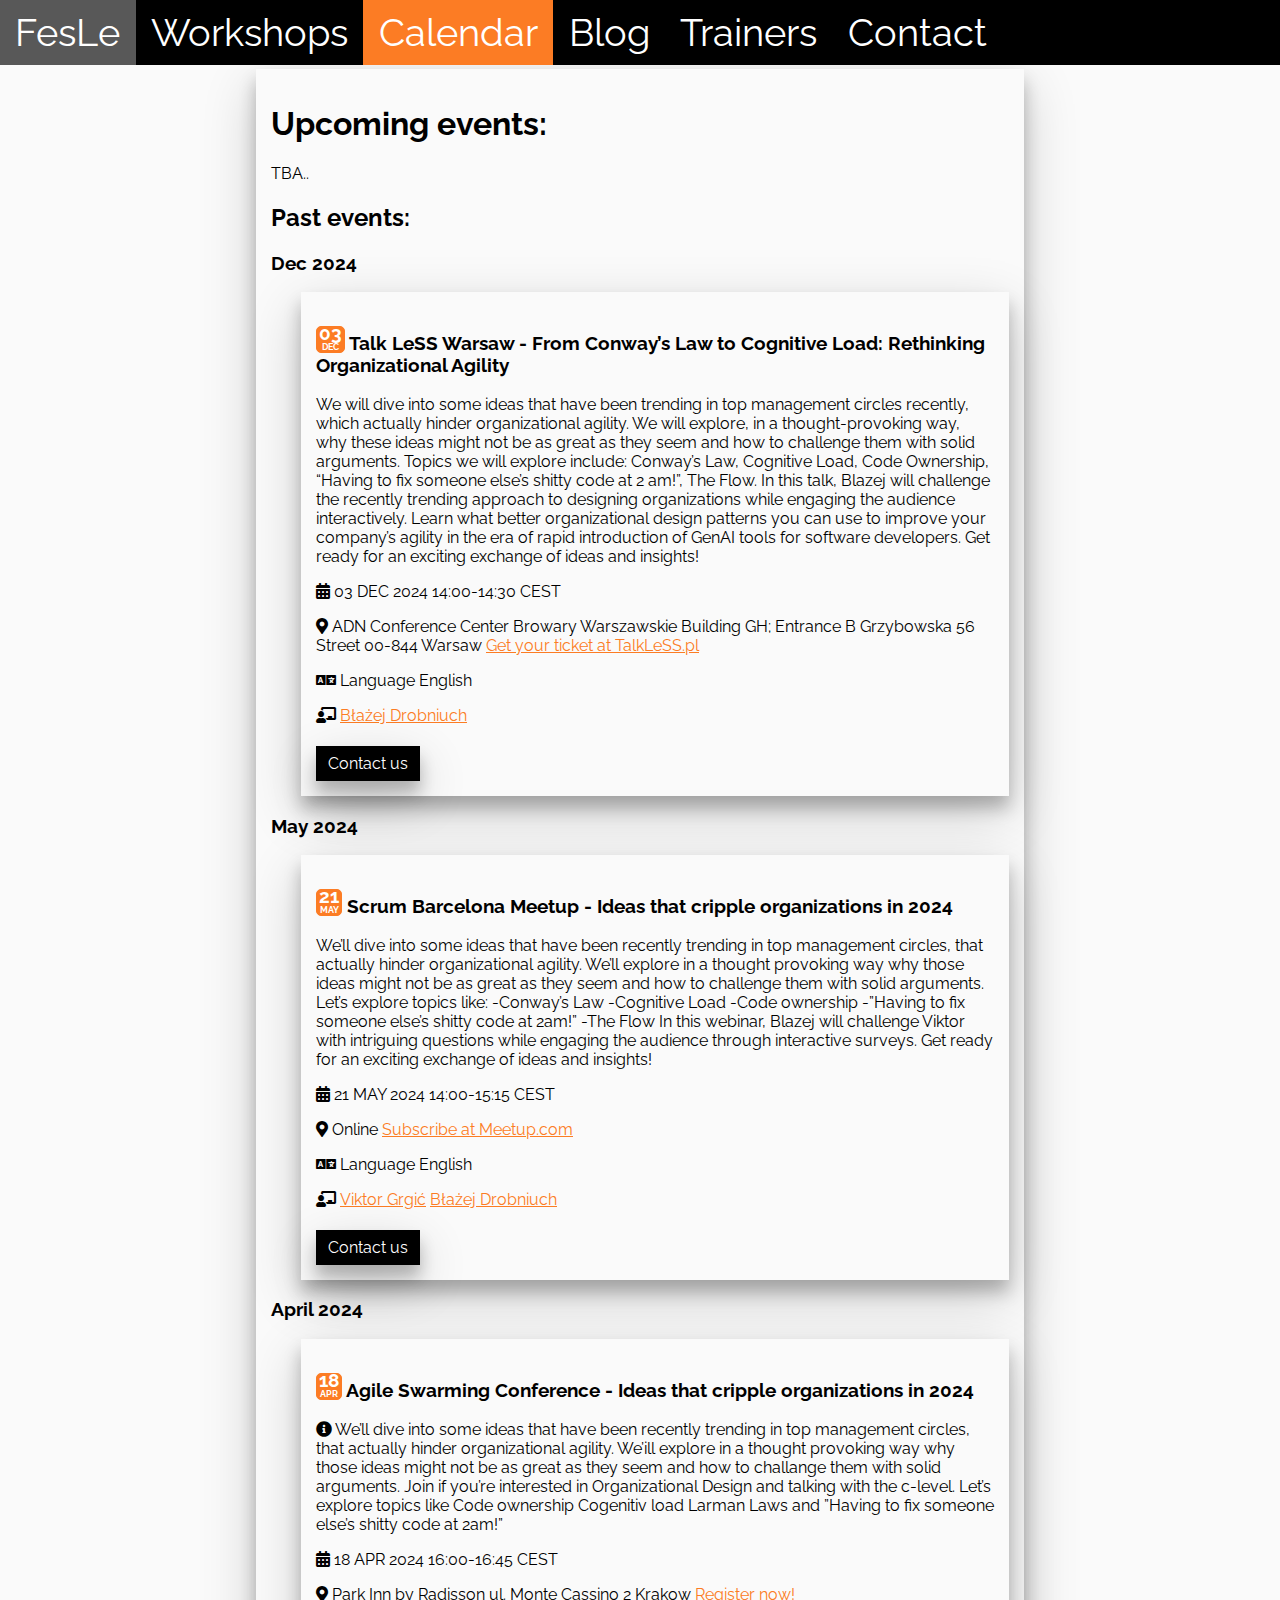
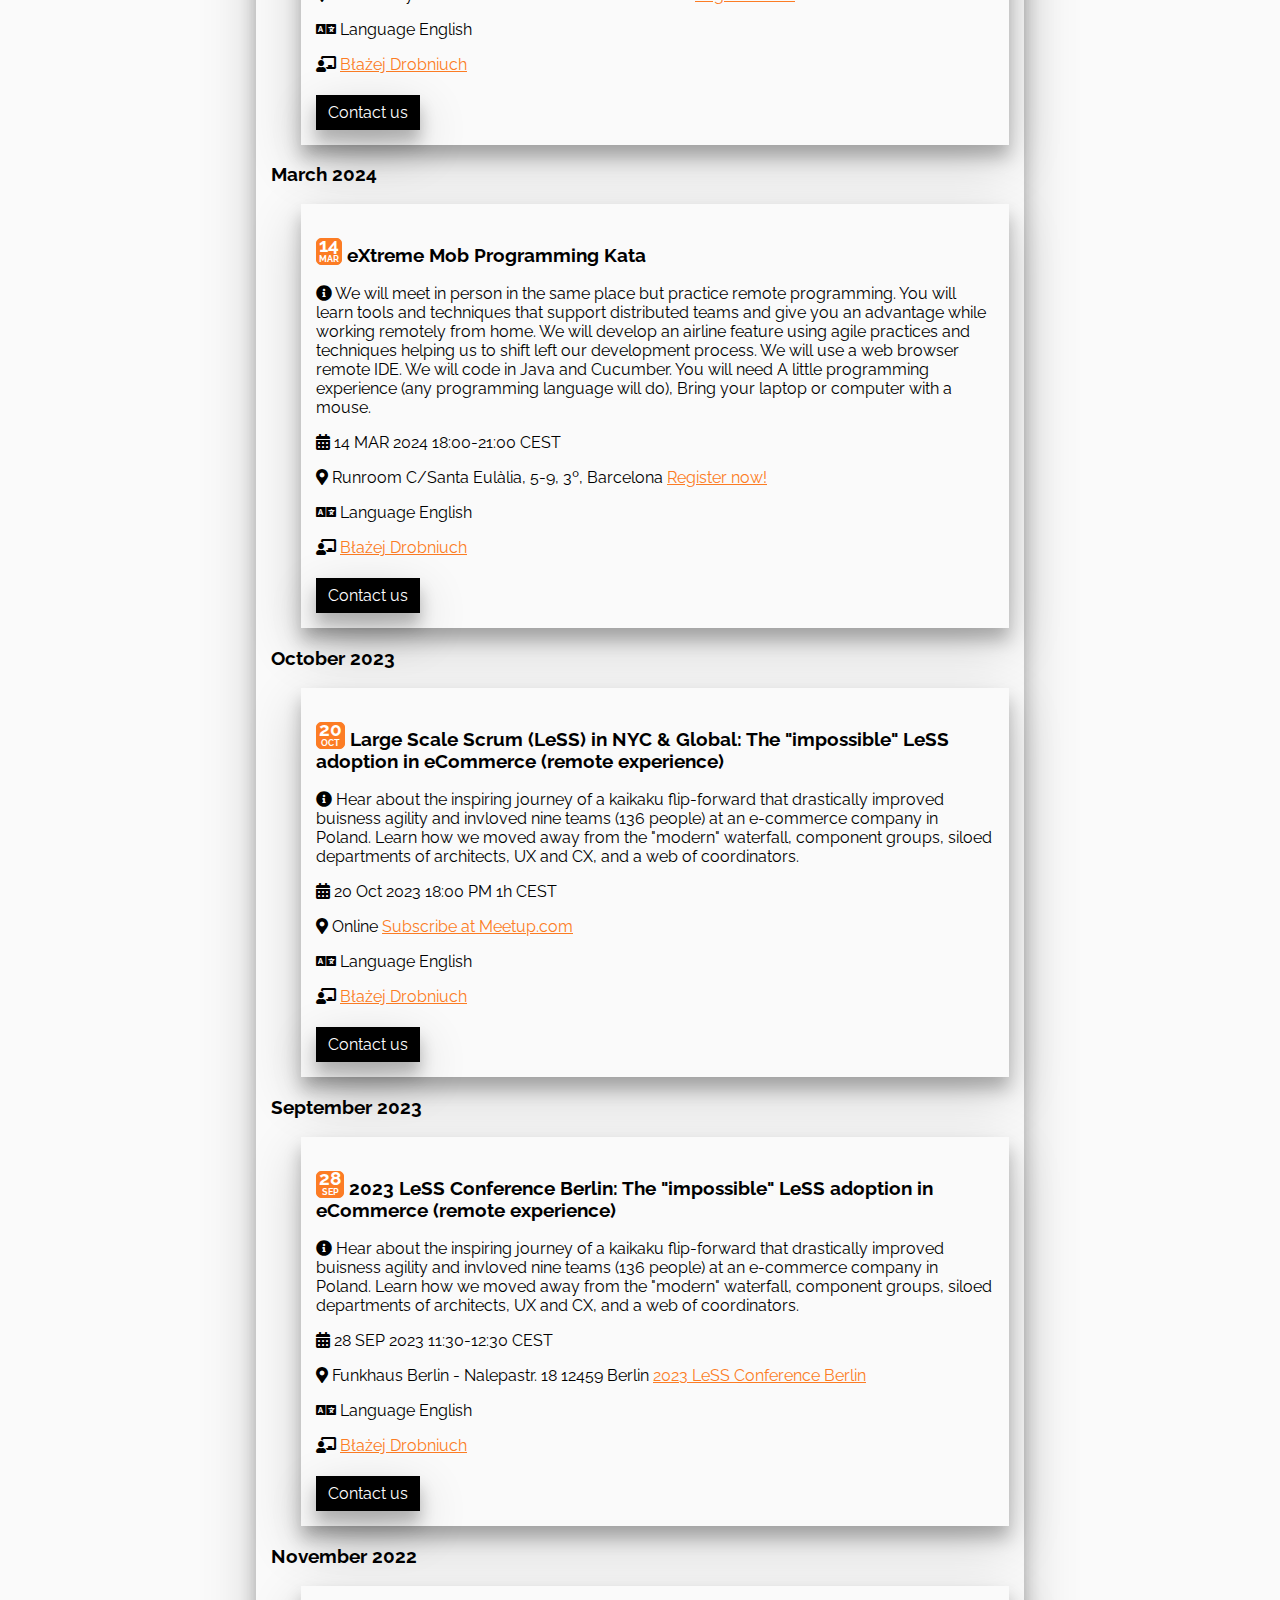
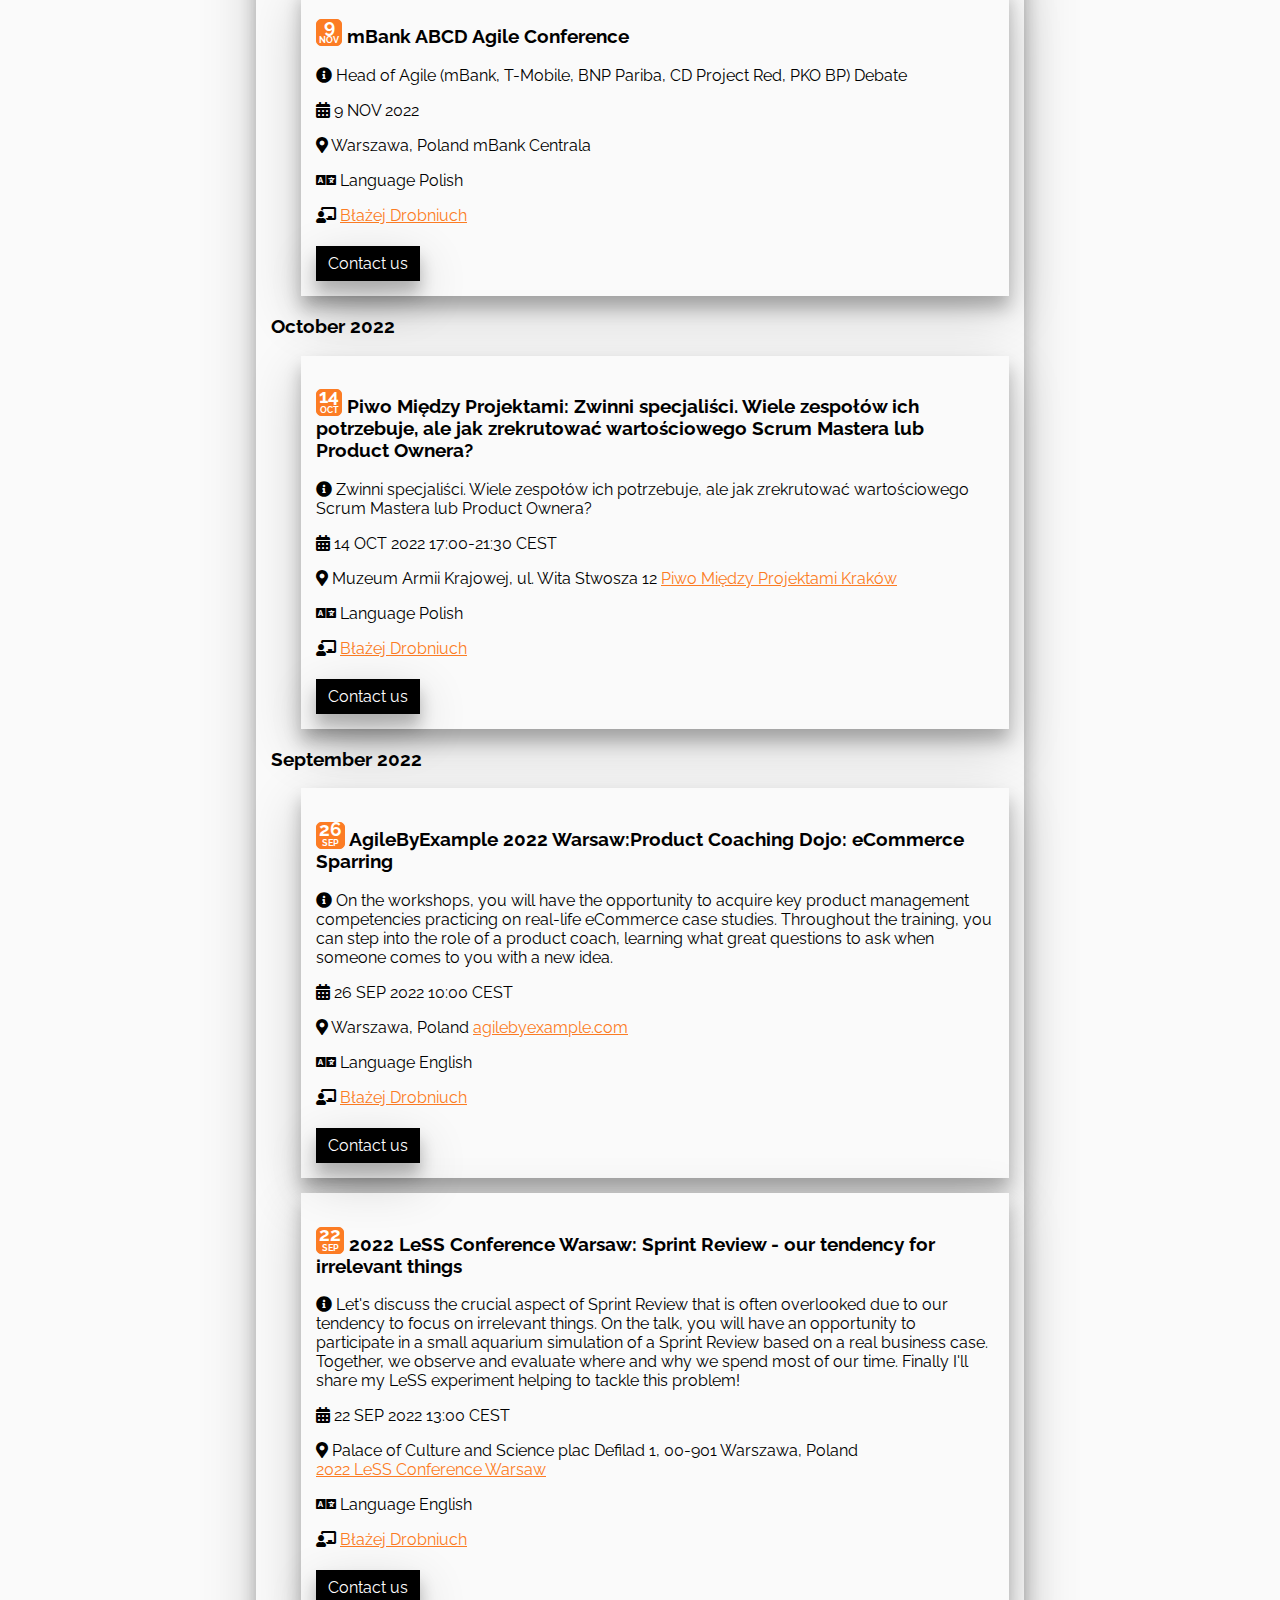
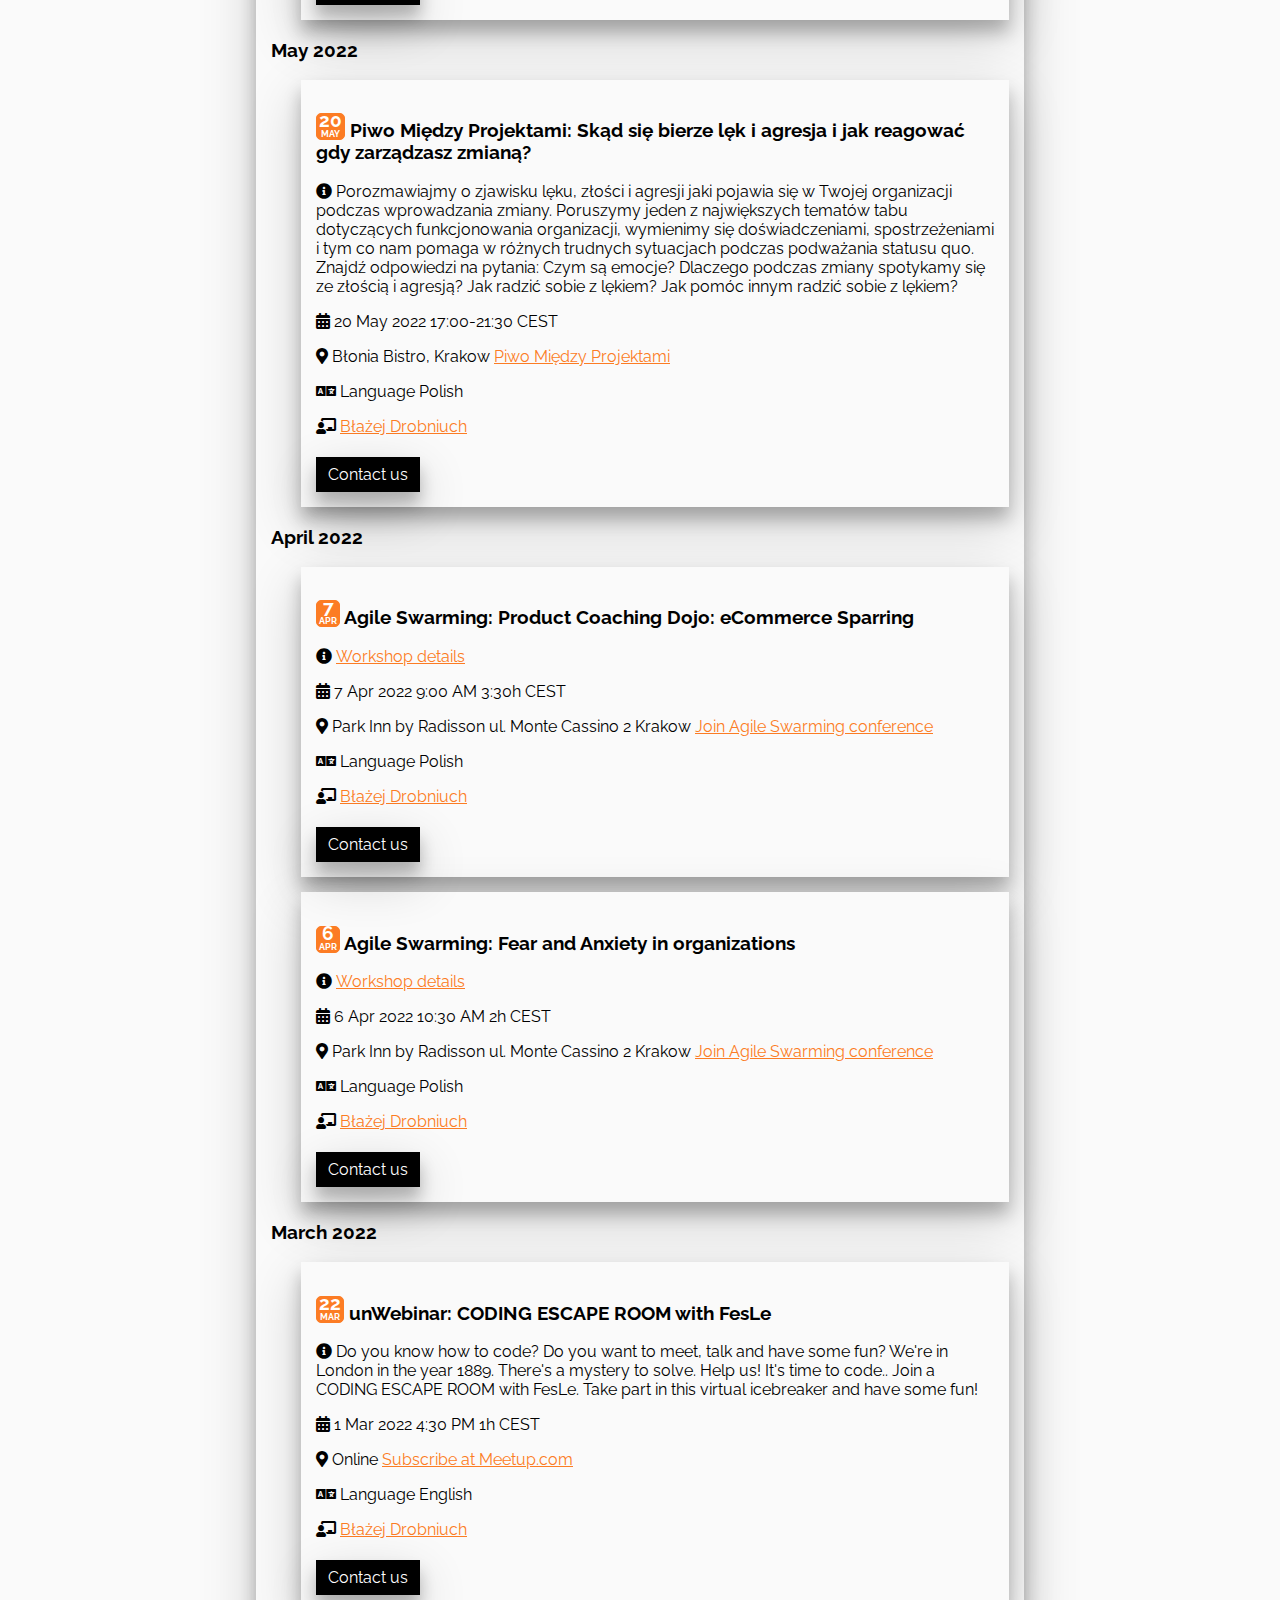
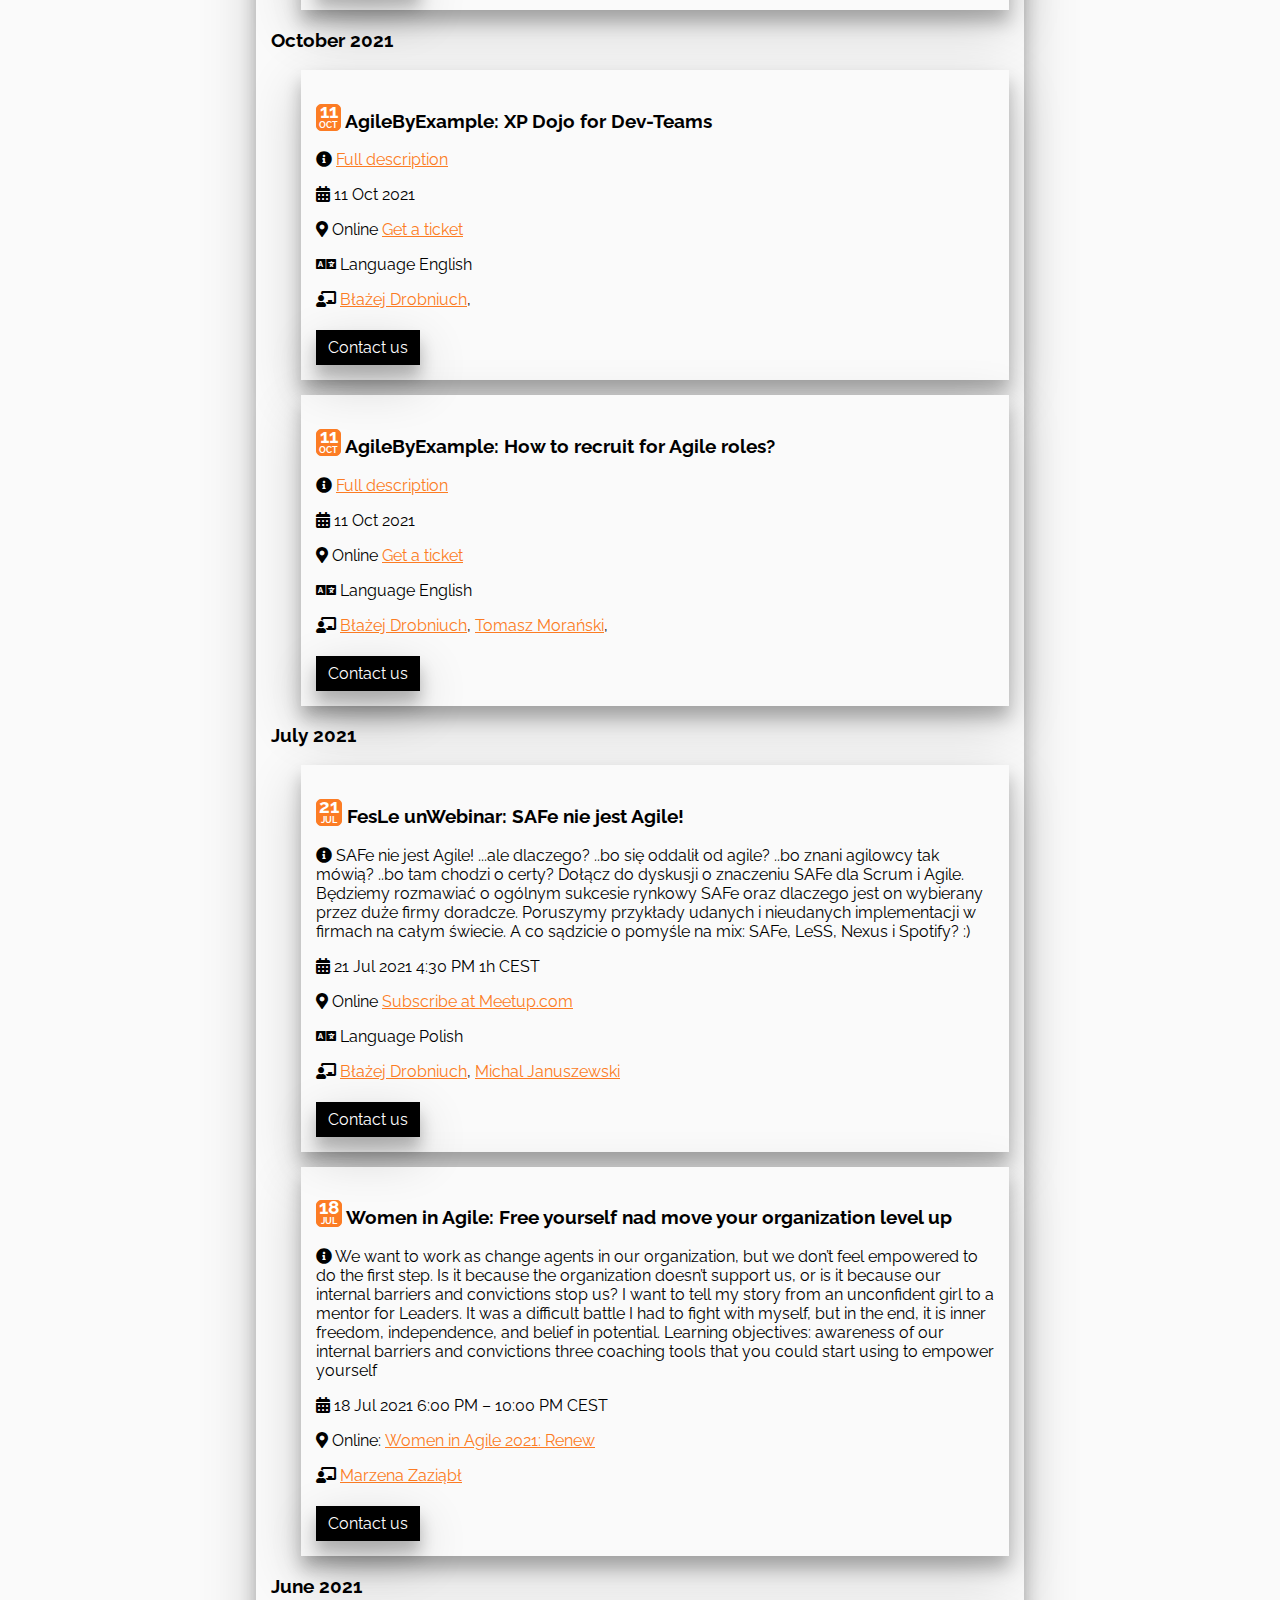
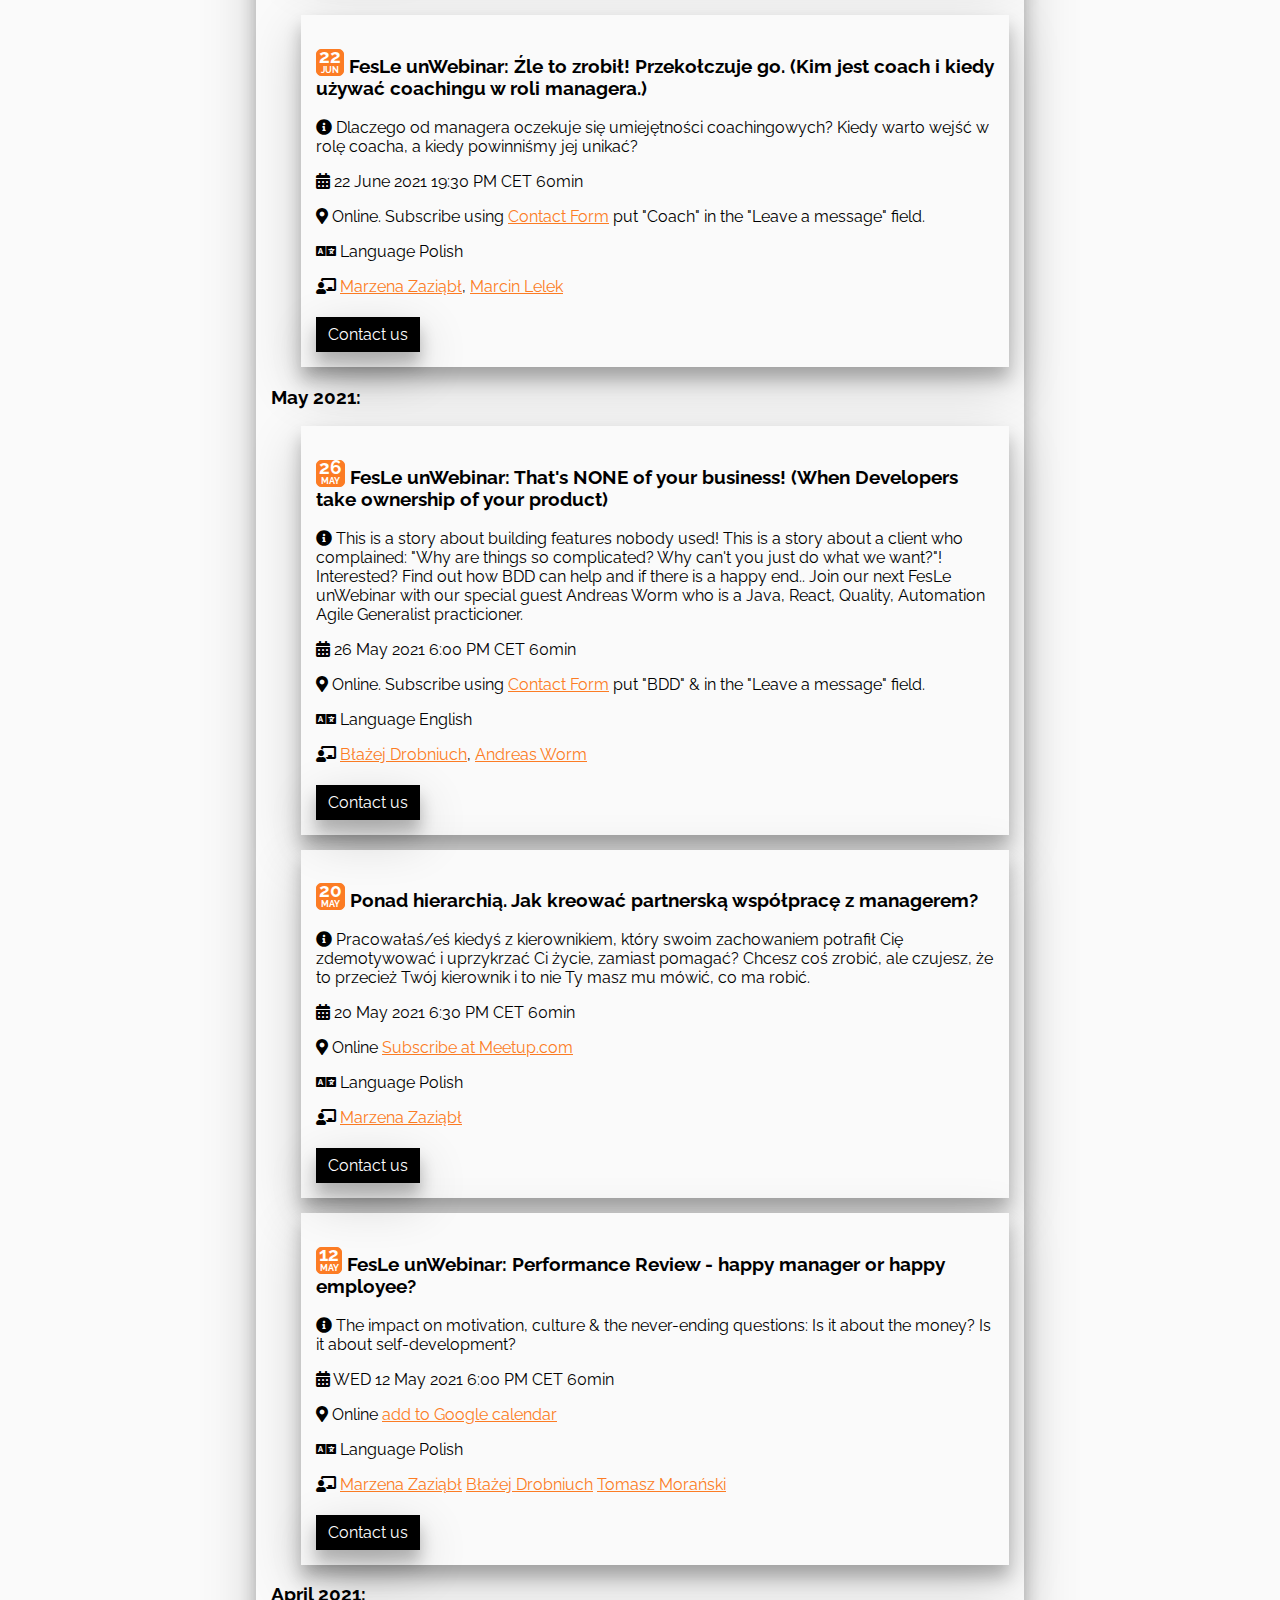
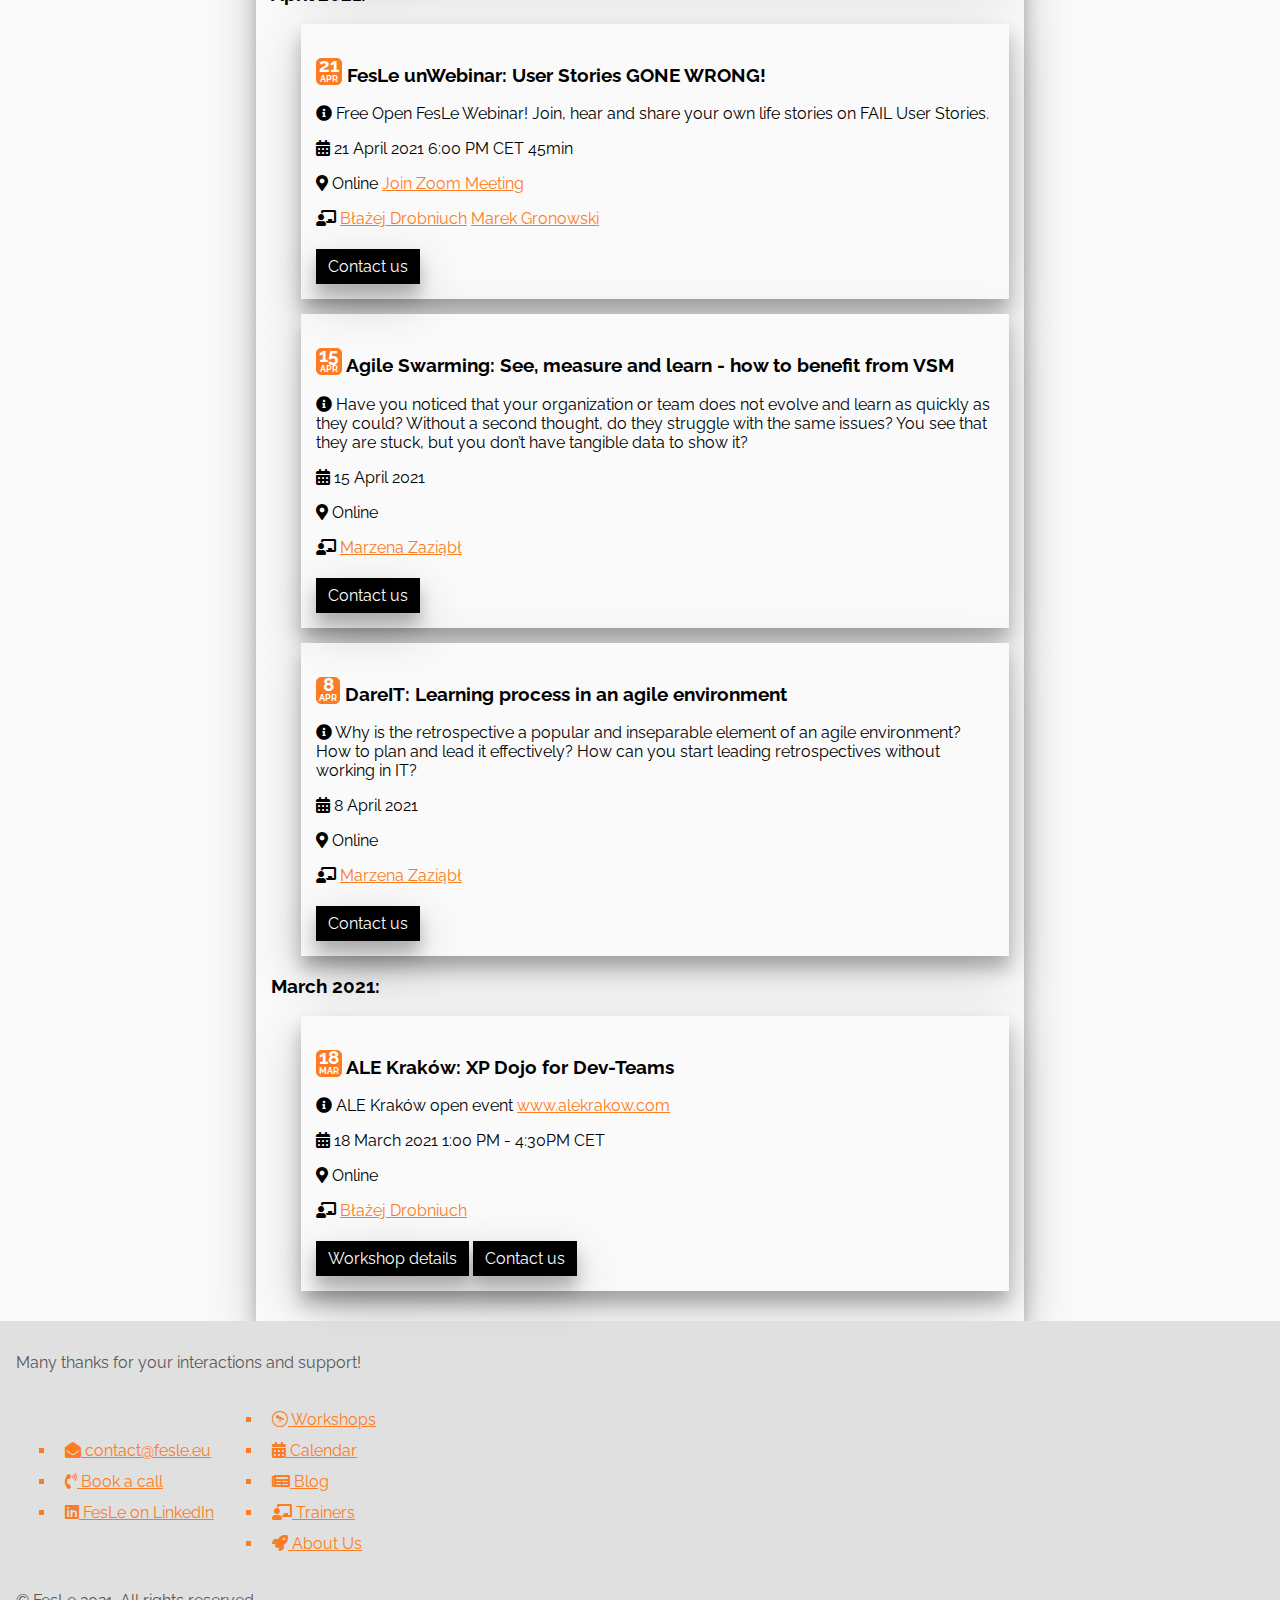
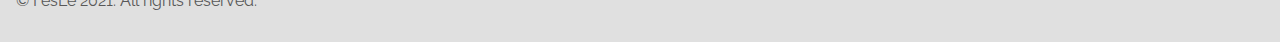
<file: calendar.html>
<!DOCTYPE html>
<html lang="en">

<head>
  <meta charset="UTF-8" />
  <meta http-equiv="X-UA-Compatible" content="IE=edge" />
  <meta name="viewport" content="width=device-width, initial-scale=1.0" />
  <title>FesLe - Calendar</title>
  <meta name="description" content="Check out our events and or contribution to community" />
  <link rel="stylesheet" href="resources/css/style.css" />
  <link rel="icon" href="resources/images/icon.png" />

  <link rel="preconnect" href="https://fonts.gstatic.com" />
  <link href="https://fonts.googleapis.com/css2?family=Raleway:ital@0;1&display=swap" rel="stylesheet" />

  <link rel="stylesheet" href="https://cdnjs.cloudflare.com/ajax/libs/font-awesome/5.15.2/css/all.min.css" />

  <!-- Global site tag (gtag.js) - Google Analytics -->
  <script async src="https://www.googletagmanager.com/gtag/js?id=G-7EKSC3LESW"></script>
  <script>
    window.dataLayer = window.dataLayer || [];
    function gtag() {
      dataLayer.push(arguments);
    }
    gtag("js", new Date());

    gtag("config", "G-7EKSC3LESW");
  </script>
</head>

<body>
  <nav>
    <ul class="navbar navresponsive" id="idnavbar">
      <li><a href="index.html">FesLe</a></li>
      <li><a href="workshops.html">Workshops</a></li>
      <li><a href="calendar.html" class="active">Calendar</a></li>
      <li><a href="blog.html">Blog</a></li>
      <li><a href="trainers.html">Trainers</a></li>
      <li><a href="contact.html">Contact</a></li>
      <li class="bars">
        <a href="javascript:void(0);" onclick="navResponsive()"><i class="fas fa-bars"></i></a>
      </li>
    </ul>
  </nav>

  <div class="main">
    <div class="container">
      <div class="schedulecall">
        <img src="resources/mail_footer/blazej_photo.png" alt="" class="fullwidth" align="center" />
        <p><i class="fas fa-phone-volume"></i></p>
        <a target="_blank" href="https://koalendar.com/e/meet-with-fesler" class="button">Book a call</a>
      </div>

      <section>
        <h1>Upcoming events:</h1>

        TBA..

        <h2>Past events:</h2>

        <h3>Dec 2024</h3>

        <div class="event">
          <h3>
            <div class="callendar">03<br /><span>DEC</span></div>
            Talk LeSS Warsaw - From Conway’s Law to Cognitive Load: Rethinking Organizational Agility
          </h3>
          <p>
            We will dive into some ideas that have been trending in top management circles recently, which actually
            hinder organizational agility. We will explore, in a thought-provoking way, why these ideas might not be as
            great as they seem and how to challenge them with solid arguments.
            Topics we will explore include:
            Conway’s Law,
            Cognitive Load,
            Code Ownership,
            “Having to fix someone else’s shitty code at 2 am!”,
            The Flow.
            In this talk, Blazej will challenge the recently trending approach to designing organizations while engaging
            the audience interactively. Learn what better organizational design patterns you can use to improve your
            company’s agility in the era of rapid introduction of GenAI tools for software developers. Get ready for an
            exciting exchange of ideas and insights!
          </p>
          <p>
            <i class="fas fa-calendar-alt"></i> 03 DEC 2024 14:00-14:30 CEST
          </p>
          <p>
            <i class="fas fa-map-marker-alt"></i> ADN Conference Center
            Browary Warszawskie
            Building GH; Entrance B
            Grzybowska 56 Street
            00-844 Warsaw
            <a href="https://talkless.pl/" target="_blank">Get your ticket at TalkLeSS.pl</a>
          </p>
          <p><i class="fas fa-language"></i> Language English</p>
          <p>
            <i class="fas fa-chalkboard-teacher"></i>
            <a href="trainers.html#bd">Błażej Drobniuch</a>
          </p>
          <a href="contact.html#contactform" class="button">Contact us</a>
        </div>

        <h3>May 2024</h3>

        <div class="event">
          <h3>
            <div class="callendar">21<br /><span>MAY</span></div>
            Scrum Barcelona Meetup - Ideas that cripple organizations in 2024
          </h3>
          <p>
            We’ll dive into some ideas that have been recently trending in top management circles, that actually hinder
            organizational agility.

            We’ll explore in a thought provoking way why those ideas might not be as great as they seem and how to
            challenge them with solid arguments.

            Let’s explore topics like:
            -Conway’s Law
            -Cognitive Load
            -Code ownership
            -”Having to fix someone else’s shitty code at 2am!”
            -The Flow

            In this webinar, Blazej will challenge Viktor with intriguing questions while engaging the audience through
            interactive surveys.
            Get ready for an exciting exchange of ideas and insights!
          </p>
          <p>
            <i class="fas fa-calendar-alt"></i> 21 MAY 2024 14:00-15:15 CEST
          </p>
          <p>
            <i class="fas fa-map-marker-alt"></i> Online
            <a href="https://www.meetup.com/barcelona-scrum/events/300858426/" target="_blank">Subscribe
              at
              Meetup.com</a>
          </p>
          <p><i class="fas fa-language"></i> Language English</p>
          <p>
            <i class="fas fa-chalkboard-teacher"></i>
            <a href="https://less.works/profiles/viktor-grgic">Viktor Grgić</a>
            <a href="trainers.html#bd">Błażej Drobniuch</a>
          </p>
          <a href="contact.html#contactform" class="button">Contact us</a>
        </div>



        <h3>April 2024</h3>

        <div class="event">
          <h3>
            <div class="callendar">18<br /><span>APR</span></div>
            Agile Swarming Conference - Ideas that cripple organizations in 2024
          </h3>
          <p>
            <i class="fas fa-info-circle"></i>
            We’ll dive into some ideas that have been recently trending in top management circles, that actually hinder
            organizational agility. We’ill explore in a thought provoking way why those ideas might not be as great as
            they seem and how to challange them with solid arguments. Join if you’re interested in Organizational Design
            and talking with the c-level. Let’s explore topics like

            Code ownership
            Cogenitiv load
            Larman Laws
            and ”Having to fix someone else’s shitty code at 2am!”
          </p>
          <p>
            <i class="fas fa-calendar-alt"></i> 18 APR 2024 16:00-16:45 CEST
          </p>
          <p>
            <i class="fas fa-map-marker-alt"></i> Park Inn by Radisson
            ul. Monte Cassino 2
            Krakow
            <a href="https://agileswarming.com/" target="_blank">Register
              now!</a>
          </p>
          <p><i class="fas fa-language"></i> Language English</p>
          <p>
            <i class="fas fa-chalkboard-teacher"></i>
            <a href="trainers.html#bd">Błażej Drobniuch</a>
          </p>
          <a href="contact.html#contactform" class="button">Contact us</a>
        </div>

        <h3>March 2024</h3>

        <div class="event">
          <h3>
            <div class="callendar">14<br /><span>MAR</span></div>
            eXtreme Mob Programming Kata
          </h3>
          <p>
            <i class="fas fa-info-circle"></i>
            We will meet in person in the same place but practice remote programming. You will learn tools and
            techniques that support distributed teams and give you an advantage while working remotely from home.

            We will develop an airline feature using agile practices and techniques helping us to shift left our
            development process.

            We will use a web browser remote IDE.
            We will code in Java and Cucumber.

            You will need
            A little programming experience (any programming language will do),
            Bring your laptop or computer with a mouse.
          </p>
          <p>
            <i class="fas fa-calendar-alt"></i> 14 MAR 2024 18:00-21:00 CEST
          </p>
          <p>
            <i class="fas fa-map-marker-alt"></i> Runroom C/Santa Eulàlia, 5-9, 3º, Barcelona
            <a href="https://info.runroom.com/en/coding-dojo-extreme-mob-programming-kata" target="_blank">Register
              now!</a>
          </p>
          <p><i class="fas fa-language"></i> Language English</p>
          <p>
            <i class="fas fa-chalkboard-teacher"></i>
            <a href="trainers.html#bd">Błażej Drobniuch</a>
          </p>
          <a href="contact.html#contactform" class="button">Contact us</a>
        </div>

        <h3>October 2023</h3>

        <div class="event">
          <h3>
            <div class="callendar">20<br /><span>OCT</span></div>

            Large Scale Scrum (LeSS) in NYC & Global: The "impossible" LeSS adoption in eCommerce (remote experience)
          </h3>
          <p>
            <i class="fas fa-info-circle"></i>
            Hear about the inspiring journey of a kaikaku flip-forward that drastically improved buisness agility and
            invloved nine teams (136 people) at an e-commerce company in Poland. Learn how we moved away from the
            "modern" waterfall, component groups, siloed departments of architects, UX and CX, and a web of
            coordinators.

          </p>
          <p>
            <i class="fas fa-calendar-alt"></i> 20 Oct 2023 18:00 PM 1h CEST
          </p>
          <p>
            <i class="fas fa-map-marker-alt"></i> Online
            <a href="https://www.meetup.com/large-scale-scrum-less-in-nyc/events/296447291/" target="_blank">Subscribe
              at
              Meetup.com</a>
          </p>
          <p><i class="fas fa-language"></i> Language English</p>
          <p>
            <i class="fas fa-chalkboard-teacher"></i>
            <a href="trainers.html#bd">Błażej Drobniuch</a>
          </p>
          <a href="contact.html#contactform" class="button">Contact us</a>
        </div>



        <h3>September 2023</h3>

        <div class="event">
          <h3>
            <div class="callendar">28<br /><span>SEP</span></div>
            2023 LeSS Conference Berlin: The "impossible" LeSS adoption in eCommerce (remote experience)
          </h3>
          <p>
            <i class="fas fa-info-circle"></i>
            Hear about the inspiring journey of a kaikaku flip-forward that drastically improved buisness agility and
            invloved nine teams (136 people) at an e-commerce company in Poland. Learn how we moved away from the
            "modern" waterfall, component groups, siloed departments of architects, UX and CX, and a web of
            coordinators.
          </p>
          <p>
            <i class="fas fa-calendar-alt"></i> 28 SEP 2023 11:30-12:30 CEST
          </p>
          <p>
            <i class="fas fa-map-marker-alt"></i> Funkhaus Berlin - Nalepastr. 18
            12459 Berlin
            <a href="https://less.works/conferenza/conferences/2023-less-conference-berlin-9" target="_blank">2023
              LeSS
              Conference Berlin</a>
          </p>
          <p><i class="fas fa-language"></i> Language English</p>
          <p>
            <i class="fas fa-chalkboard-teacher"></i>
            <a href="trainers.html#bd">Błażej Drobniuch</a>
          </p>
          <a href="contact.html#contactform" class="button">Contact us</a>
        </div>

        <h3>November 2022</h3>

        <div class="event">
          <h3>
            <div class="callendar">9<br /><span>NOV</span></div>
            mBank ABCD Agile Conference
          </h3>
          <p>
            <i class="fas fa-info-circle"></i>
            Head of Agile (mBank, T-Mobile, BNP Pariba, CD Project Red, PKO BP) Debate
          </p>
          <p>
            <i class="fas fa-calendar-alt"></i> 9 NOV 2022
          </p>
          <p>
            <i class="fas fa-map-marker-alt"></i> Warszawa, Poland mBank Centrala
          </p>
          <p><i class="fas fa-language"></i> Language Polish</p>
          <p>
            <i class="fas fa-chalkboard-teacher"></i>
            <a href="trainers.html#bd">Błażej Drobniuch</a>
          </p>
          <a href="contact.html#contactform" class="button">Contact us</a>
        </div>



        <h3>October 2022</h3>

        <div class="event">
          <h3>
            <div class="callendar">14<br /><span>OCT</span></div>
            Piwo Między Projektami: Zwinni specjaliści. Wiele zespołów ich potrzebuje, ale jak zrekrutować wartościowego
            Scrum Mastera lub Product Ownera?
          </h3>
          <p>
            <i class="fas fa-info-circle"></i>
            Zwinni specjaliści. Wiele zespołów ich potrzebuje, ale jak zrekrutować wartościowego Scrum Mastera lub
            Product Ownera?
          </p>
          <p>
            <i class="fas fa-calendar-alt"></i> 14 OCT 2022 17:00-21:30 CEST
          </p>
          <p>
            <i class="fas fa-map-marker-alt"></i> Muzeum Armii Krajowej, ul. Wita Stwosza 12
            <a href="https://piwomiedzyprojektami.pl/event/krakow/" target="_blank">Piwo Między
              Projektami Kraków</a>
          </p>
          <p><i class="fas fa-language"></i> Language Polish</p>
          <p>
            <i class="fas fa-chalkboard-teacher"></i>
            <a href="trainers.html#bd">Błażej Drobniuch</a>
          </p>
          <a href="contact.html#contactform" class="button">Contact us</a>
        </div>

        <h3>September 2022</h3>

        <div class="event">
          <h3>
            <div class="callendar">26<br /><span>SEP</span></div>
            AgileByExample 2022 Warsaw:Product Coaching Dojo: eCommerce Sparring
          </h3>
          <p>
            <i class="fas fa-info-circle"></i>
            On the workshops, you will have the opportunity to acquire key product management competencies practicing on
            real-life eCommerce case studies. Throughout the training, you can step into the role of a product coach,
            learning what great questions to ask when someone comes to you with a new idea.
          </p>
          <p>
            <i class="fas fa-calendar-alt"></i> 26 SEP 2022 10:00 CEST
          </p>
          <p>
            <i class="fas fa-map-marker-alt"></i> Warszawa, Poland
            <a href="https://agilebyexample.com/" target="_blank">agilebyexample.com</a>
          </p>
          <p><i class="fas fa-language"></i> Language English</p>
          <p>
            <i class="fas fa-chalkboard-teacher"></i>
            <a href="trainers.html#bd">Błażej Drobniuch</a>
          </p>
          <a href="contact.html#contactform" class="button">Contact us</a>
        </div>



        <div class="event">
          <h3>
            <div class="callendar">22<br /><span>SEP</span></div>
            2022 LeSS Conference Warsaw: Sprint Review - our tendency for irrelevant things
          </h3>
          <p>
            <i class="fas fa-info-circle"></i>
            Let's discuss the crucial aspect of Sprint Review that is often overlooked due to our tendency to focus on
            irrelevant things.

            On the talk, you will have an opportunity to participate in a small aquarium simulation of a Sprint Review
            based on a real business case.

            Together, we observe and evaluate where and why we spend most of our time.

            Finally I'll share my LeSS experiment helping to tackle this problem!
          </p>
          <p>
            <i class="fas fa-calendar-alt"></i> 22 SEP 2022 13:00 CEST
          </p>
          <p>
            <i class="fas fa-map-marker-alt"></i> Palace of Culture and Science plac Defilad 1, 00-901 Warszawa, Poland
            <a href="https://less.works/conferenza/conferences/2022-less-conference-warsaw-8" target="_blank">2022 LeSS
              Conference Warsaw</a>
          </p>
          <p><i class="fas fa-language"></i> Language English</p>
          <p>
            <i class="fas fa-chalkboard-teacher"></i>
            <a href="trainers.html#bd">Błażej Drobniuch</a>
          </p>
          <a href="contact.html#contactform" class="button">Contact us</a>
        </div>



        <h3>May 2022</h3>

        <div class="event">
          <h3>
            <div class="callendar">20<br /><span>MAY</span></div>
            Piwo Między Projektami: Skąd się bierze lęk i agresja i jak reagować gdy zarządzasz zmianą?
          </h3>
          <p>
            <i class="fas fa-info-circle"></i>
            Porozmawiajmy o zjawisku lęku, złości i agresji jaki pojawia się w Twojej organizacji podczas wprowadzania
            zmiany. Poruszymy jeden z największych tematów tabu dotyczących funkcjonowania organizacji, wymienimy się
            doświadczeniami, spostrzeżeniami i tym co nam pomaga w różnych trudnych sytuacjach podczas podważania
            statusu quo.

            Znajdź odpowiedzi na pytania:
            Czym są emocje?
            Dlaczego podczas zmiany spotykamy się ze złością i agresją?
            Jak radzić sobie z lękiem?
            Jak pomóc innym radzić sobie z lękiem?
          </p>
          <p>
            <i class="fas fa-calendar-alt"></i> 20 May 2022 17:00-21:30 CEST
          </p>
          <p>
            <i class="fas fa-map-marker-alt"></i> Błonia Bistro,
            Krakow
            <a href="https://www.linkedin.com/company/piwo-mi%C4%99dzy-projektami/" target="_blank">Piwo Między
              Projektami</a>
          </p>
          <p><i class="fas fa-language"></i> Language Polish</p>
          <p>
            <i class="fas fa-chalkboard-teacher"></i>
            <a href="trainers.html#bd">Błażej Drobniuch</a>
          </p>
          <a href="contact.html#contactform" class="button">Contact us</a>
        </div>

        <h3>April 2022</h3>


        <div class="event">
          <h3>
            <div class="callendar">7<br /><span>APR</span></div>
            Agile Swarming: Product Coaching Dojo: eCommerce Sparring
          </h3>
          <p>
            <i class="fas fa-info-circle"></i>
            <a href="workshops.html#pc" target="_blank">Workshop details</a>
          </p>
          <p>
            <i class="fas fa-calendar-alt"></i> 7 Apr 2022 9:00 AM 3:30h CEST
          </p>
          <p>
            <i class="fas fa-map-marker-alt"></i> Park Inn by Radisson
            ul. Monte Cassino 2
            Krakow
            <a href="https://agileswarming.com/" target="_blank">Join Agile Swarming conference</a>
          </p>
          <p><i class="fas fa-language"></i> Language Polish</p>
          <p>
            <i class="fas fa-chalkboard-teacher"></i>
            <a href="trainers.html#bd">Błażej Drobniuch</a>
          </p>
          <a href="contact.html#contactform" class="button">Contact us</a>
        </div>


        <div class="event">
          <h3>
            <div class="callendar">6<br /><span>APR</span></div>
            Agile Swarming: Fear and Anxiety in organizations
          </h3>
          <p>
            <i class="fas fa-info-circle"></i>
            <a href="workshops.html#faaio" target="_blank">Workshop details</a>
          </p>
          <p>
            <i class="fas fa-calendar-alt"></i> 6 Apr 2022 10:30 AM 2h CEST
          </p>
          <p>
            <i class="fas fa-map-marker-alt"></i> Park Inn by Radisson
            ul. Monte Cassino 2
            Krakow
            <a href="https://agileswarming.com/" target="_blank">Join Agile Swarming conference</a>
          </p>
          <p><i class="fas fa-language"></i> Language Polish</p>
          <p>
            <i class="fas fa-chalkboard-teacher"></i>
            <a href="trainers.html#bd">Błażej Drobniuch</a>
          </p>
          <a href="contact.html#contactform" class="button">Contact us</a>
        </div>

        <h3>March 2022</h3>

        <div class="event">
          <h3>
            <div class="callendar">22<br /><span>MAR</span></div>
            unWebinar: CODING ESCAPE ROOM with FesLe
          </h3>
          <p>
            <i class="fas fa-info-circle"></i>
            Do you know how to code?
            Do you want to meet, talk and have some fun?

            We're in London in the year 1889.
            There's a mystery to solve.
            Help us! It's time to code..

            Join a CODING ESCAPE ROOM with FesLe. Take part in this virtual icebreaker and have some fun!

          </p>
          <p>
            <i class="fas fa-calendar-alt"></i> 1 Mar 2022 4:30 PM 1h CEST
          </p>
          <p>
            <i class="fas fa-map-marker-alt"></i> Online
            <a href="https://www.meetup.com/meetup-group-ahpgmvfs/events/284133014/" target="_blank">Subscribe at
              Meetup.com</a>
          </p>
          <p><i class="fas fa-language"></i> Language English</p>
          <p>
            <i class="fas fa-chalkboard-teacher"></i>
            <a href="trainers.html#bd">Błażej Drobniuch</a>
          </p>
          <a href="contact.html#contactform" class="button">Contact us</a>
        </div>

        <h3>October 2021</h3>

        <div class="event">
          <h3>
            <div class="callendar">11<br /><span>OCT</span></div>
            AgileByExample: XP Dojo for Dev-Teams
          </h3>
          <p>
            <i class="fas fa-info-circle"></i>
            <a href="workshops.html#ssfat" target="_blank">Full description</a>
          </p>
          <p><i class="fas fa-calendar-alt"></i> 11 Oct 2021</p>
          <p>
            <i class="fas fa-map-marker-alt"></i> Online
            <a href="https://agilebyexample.com/tickets/" target="_blank">Get a ticket</a>
          </p>
          <p><i class="fas fa-language"></i> Language English</p>
          <p>
            <i class="fas fa-chalkboard-teacher"></i>
            <a href="trainers.html#bd">Błażej Drobniuch</a>,
          </p>
          <a href="contact.html#contactform" class="button">Contact us</a>
        </div>

        <div class="event">
          <h3>
            <div class="callendar">11<br /><span>OCT</span></div>
            AgileByExample: How to recruit for Agile roles?
          </h3>
          <p>
            <i class="fas fa-info-circle"></i>
            <a href="workshops.html#htrfar" target="_blank">Full description</a>
          </p>
          <p><i class="fas fa-calendar-alt"></i> 11 Oct 2021</p>
          <p>
            <i class="fas fa-map-marker-alt"></i> Online
            <a href="https://agilebyexample.com/tickets/" target="_blank">Get a ticket</a>
          </p>
          <p><i class="fas fa-language"></i> Language English</p>
          <p>
            <i class="fas fa-chalkboard-teacher"></i>
            <a href="trainers.html#bd">Błażej Drobniuch</a>,
            <a href="trainers.html#tm">Tomasz Morański</a>,
          </p>
          <a href="contact.html#contactform" class="button">Contact us</a>
        </div>

        <h3>July 2021</h3>

        <div class="event">
          <h3>
            <div class="callendar">21<br /><span>JUL</span></div>
            FesLe unWebinar: SAFe nie jest Agile!
          </h3>
          <p>
            <i class="fas fa-info-circle"></i>
            SAFe nie jest Agile! ...ale dlaczego? ..bo się oddalił od agile?
            ..bo znani agilowcy tak mówią? ..bo tam chodzi o certy? Dołącz do
            dyskusji o znaczeniu SAFe dla Scrum i Agile. Będziemy rozmawiać o
            ogólnym sukcesie rynkowy SAFe oraz dlaczego jest on wybierany
            przez duże firmy doradcze. Poruszymy przykłady udanych i
            nieudanych implementacji w firmach na całym świecie. A co sądzicie
            o pomyśle na mix: SAFe, LeSS, Nexus i Spotify? :)
          </p>
          <p>
            <i class="fas fa-calendar-alt"></i> 21 Jul 2021 4:30 PM 1h CEST
          </p>
          <p>
            <i class="fas fa-map-marker-alt"></i> Online
            <a href="https://www.meetup.com/meetup-group-ahpgmvfs/events/279302425/" target="_blank">Subscribe at
              Meetup.com</a>
          </p>
          <p><i class="fas fa-language"></i> Language Polish</p>
          <p>
            <i class="fas fa-chalkboard-teacher"></i>
            <a href="trainers.html#bd">Błażej Drobniuch</a>,
            <a target="_blank" href="https://www.linkedin.com/in/m-januszewski/">Michal Januszewski</a>
          </p>
          <a href="contact.html#contactform" class="button">Contact us</a>
        </div>

        <div class="event">
          <h3>
            <div class="callendar">18<br /><span>JUL</span></div>
            Women in Agile: Free yourself nad move your organization level up
          </h3>
          <p>
            <i class="fas fa-info-circle"></i> We want to work as change
            agents in our organization, but we don’t feel empowered to do the
            first step. Is it because the organization doesn’t support us, or
            is it because our internal barriers and convictions stop us? I
            want to tell my story from an unconfident girl to a mentor for
            Leaders. It was a difficult battle I had to fight with myself, but
            in the end, it is inner freedom, independence, and belief in
            potential. Learning objectives: awareness of our internal barriers
            and convictions three coaching tools that you could start using to
            empower yourself
          </p>
          <p>
            <i class="fas fa-calendar-alt"></i> 18 Jul 2021 6:00 PM – 10:00 PM
            CEST
          </p>
          <p>
            <i class="fas fa-map-marker-alt"></i>
            Online:
            <a href="https://www.eventbrite.com/e/women-in-agile-2021-online-tickets-142550027971" target="_blank">Women
              in Agile 2021: Renew</a>
          </p>
          <p>
            <i class="fas fa-chalkboard-teacher"></i>
            <a href="trainers.html#mz">Marzena Zaziąbł</a>
          </p>
          <a href="contact.html#contactform" class="button">Contact us</a>
        </div>

        <h3>June 2021</h3>
        <div class="event">
          <h3>
            <div class="callendar">22<br /><span>JUN</span></div>
            FesLe unWebinar: Źle to zrobił! Przekołczuje go. (Kim jest coach i
            kiedy używać coachingu w roli managera.)
          </h3>
          <p>
            <i class="fas fa-info-circle"></i>
            Dlaczego od managera oczekuje się umiejętności coachingowych?
            Kiedy warto wejść w rolę coacha, a kiedy powinniśmy jej unikać?
          </p>
          <p>
            <i class="fas fa-calendar-alt"></i> 22 June 2021 19:30 PM CET
            60min
          </p>
          <p>
            <i class="fas fa-map-marker-alt"></i> Online. Subscribe using
            <a href="contact.html#contactform">Contact Form</a> put "Coach" in
            the "Leave a message" field.
          </p>
          <p><i class="fas fa-language"></i> Language Polish</p>
          <p>
            <i class="fas fa-chalkboard-teacher"></i>
            <a href="trainers.html#mz">Marzena Zaziąbł</a>,
            <a target="_blank" href="https://www.linkedin.com/in/marcinlelek/">Marcin Lelek</a>
          </p>
          <!--<a href="workshops.html#faaio" class="button">Workshop details</a> -->
          <a href="contact.html#contactform" class="button">Contact us</a>
        </div>

        <h3>May 2021:</h3>

        <div class="event">
          <h3>
            <div class="callendar">26<br /><span>MAY</span></div>
            FesLe unWebinar: That's NONE of your business! (When Developers
            take ownership of your product)
          </h3>
          <p>
            <i class="fas fa-info-circle"></i>
            This is a story about building features nobody used! This is a
            story about a client who complained: "Why are things so
            complicated? Why can't you just do what we want?"! Interested?
            Find out how BDD can help and if there is a happy end.. Join our
            next FesLe unWebinar with our special guest Andreas Worm who is a
            Java, React, Quality, Automation Agile Generalist practicioner.
          </p>
          <p>
            <i class="fas fa-calendar-alt"></i> 26 May 2021 6:00 PM CET 60min
          </p>
          <p>
            <i class="fas fa-map-marker-alt"></i> Online. Subscribe using
            <a href="contact.html#contactform">Contact Form</a> put "BDD" & in
            the "Leave a message" field.
          </p>
          <p><i class="fas fa-language"></i> Language English</p>
          <p>
            <i class="fas fa-chalkboard-teacher"></i>
            <a href="trainers.html#bd">Błażej Drobniuch</a>,
            <a target="_blank" href="https://www.linkedin.com/in/andreas-worm/">Andreas Worm</a>
          </p>
          <!--<a href="workshops.html#faaio" class="button">Workshop details</a> -->
          <a href="contact.html#contactform" class="button">Contact us</a>
        </div>

        <div class="event">
          <h3>
            <div class="callendar">20<br /><span>MAY</span></div>
            Ponad hierarchią. Jak kreować partnerską współpracę z managerem?
          </h3>
          <p>
            <i class="fas fa-info-circle"></i> Pracowałaś/eś kiedyś z
            kierownikiem, który swoim zachowaniem potrafił Cię zdemotywować i
            uprzykrzać Ci życie, zamiast pomagać? Chcesz coś zrobić, ale
            czujesz, że to przecież Twój kierownik i to nie Ty masz mu mówić,
            co ma robić.
          </p>
          <p>
            <i class="fas fa-calendar-alt"></i> 20 May 2021 6:30 PM CET 60min
          </p>
          <p>
            <i class="fas fa-map-marker-alt"></i> Online
            <a href="https://www.meetup.com/pl-PL/tech-talk-wroclaw/events/277687517/" target="_blank">Subscribe at
              Meetup.com</a>
          </p>
          <p><i class="fas fa-language"></i> Language Polish</p>
          <p>
            <i class="fas fa-chalkboard-teacher"></i>
            <a href="trainers.html#mz">Marzena Zaziąbł</a>
          </p>
          <!--<a href="workshops.html#faaio" class="button">Workshop details</a> -->
          <a href="contact.html#contactform" class="button">Contact us</a>
        </div>

        <div class="event">
          <h3>
            <div class="callendar">12<br /><span>MAY</span></div>
            FesLe unWebinar: Performance Review - happy manager or happy
            employee?
          </h3>
          <p>
            <i class="fas fa-info-circle"></i> The impact on motivation,
            culture & the never-ending questions: Is it about the money? Is it
            about self-development?
          </p>

          <p>
            <i class="fas fa-calendar-alt"></i> WED 12 May 2021 6:00 PM CET
            60min
          </p>
          <p>
            <i class="fas fa-map-marker-alt"></i> Online
            <a href="https://calendar.google.com/event?action=TEMPLATE&tmeid=MWljcTN0dXE0M3FtOGNocGI5ZGlyNHM2dDkgY182MzhibHViaXVnc3NmdTZ2MXNzczE0NThzc0Bn&tmsrc=c_638blubiugssfu6v1sss1458ss%40group.calendar.google.com"
              target="_blank">add to Google calendar</a>
          </p>
          <p><i class="fas fa-language"></i> Language Polish</p>
          <p>
            <i class="fas fa-chalkboard-teacher"></i>
            <a href="trainers.html#mz">Marzena Zaziąbł</a>
            <a href="trainers.html#bd">Błażej Drobniuch</a>
            <a href="trainers.html#tm">Tomasz Morański</a>
          </p>
          <!--<a href="workshops.html#faaio" class="button">Workshop details</a> -->
          <a href="contact.html#contactform" class="button">Contact us</a>
        </div>

        <h3>April 2021:</h3>

        <div class="event">
          <h3>
            <div class="callendar">21<br /><span>APR</span></div>
            FesLe unWebinar: User Stories GONE WRONG!
          </h3>
          <p>
            <i class="fas fa-info-circle"></i>
            Free Open FesLe Webinar! Join, hear and share your own life
            stories on FAIL User Stories.
          </p>
          <p>
            <i class="fas fa-calendar-alt"></i> 21 April 2021 6:00 PM CET
            45min
          </p>
          <p>
            <i class="fas fa-map-marker-alt"></i> Online
            <a href="https://us02web.zoom.us/j/81119519825?pwd=MEtYNTBPdnc4MGtzNUxIS2E0enJBZz09">Join Zoom Meeting</a>
          </p>
          <p>
            <i class="fas fa-chalkboard-teacher"></i>
            <a href="trainers.html#bd">Błażej Drobniuch</a>
            <a href="https://www.linkedin.com/in/marekgronowski/" target="_blank">Marek Gronowski</a>
          </p>
          <a href="contact.html#contactform" class="button">Contact us</a>
        </div>

        <div class="event">
          <h3>
            <div class="callendar">15<br /><span>APR</span></div>
            Agile Swarming: See, measure and learn - how to benefit from VSM
          </h3>
          <p>
            <i class="fas fa-info-circle"></i> Have you noticed that your
            organization or team does not evolve and learn as quickly as they
            could? Without a second thought, do they struggle with the same
            issues? You see that they are stuck, but you don’t have tangible
            data to show it?
          </p>
          <p><i class="fas fa-calendar-alt"></i> 15 April 2021</p>
          <p><i class="fas fa-map-marker-alt"></i> Online</p>
          <p>
            <i class="fas fa-chalkboard-teacher"></i>
            <a href="trainers.html#mz">Marzena Zaziąbł</a>
          </p>
          <!--<a href="workshops.html#faaio" class="button">Workshop details</a> -->
          <a href="contact.html#contactform" class="button">Contact us</a>
        </div>

        <div class="event">
          <h3>
            <div class="callendar">8<br /><span>APR</span></div>
            DareIT: Learning process in an agile environment
          </h3>
          <p>
            <i class="fas fa-info-circle"></i> Why is the retrospective a
            popular and inseparable element of an agile environment? How to
            plan and lead it effectively? How can you start leading
            retrospectives without working in IT?
          </p>
          <p><i class="fas fa-calendar-alt"></i> 8 April 2021</p>
          <p><i class="fas fa-map-marker-alt"></i> Online</p>
          <p>
            <i class="fas fa-chalkboard-teacher"></i>
            <a href="trainers.html#mz">Marzena Zaziąbł</a>
          </p>
          <!-- <a href="workshops.html#faaio" class="button">Workshop details</a>  -->
          <a href="contact.html#contactform" class="button">Contact us</a>
        </div>

        <h3>March 2021:</h3>
        <div class="event">
          <h3>
            <div class="callendar">18<br /><span>MAR</span></div>
            ALE Kraków: XP Dojo for Dev-Teams
          </h3>
          <p>
            <i class="fas fa-info-circle"></i> ALE Kraków open event
            <a target="_blank"
              href="https://www.alekrakow.com/2021/03/xp-dojo-dla-zespoow-deweloperskich.html#more">www.alekrakow.com</a>
          </p>
          <p>
            <i class="fas fa-calendar-alt"></i> 18 March 2021 1:00 PM - 4:30PM
            CET
          </p>
          <p><i class="fas fa-map-marker-alt"></i> Online</p>
          <p>
            <i class="fas fa-chalkboard-teacher"></i>
            <a href="trainers.html#bd">Błażej Drobniuch</a>
          </p>
          <a href="workshops.html#ssfat" class="button">Workshop details</a>
          <a href="contact.html#contactform" class="button">Contact us</a>
        </div>
      </section>
    </div>
  </div>
  <footer>
    <p>Many thanks for your interactions and support!</p>

    <div class="flex-start">
      <div>
        <ul class="navlist">
          <li>
            <a href="mailto: contact@fesle.eu"><i class="fas fa-envelope-open"></i> contact@fesle.eu</a>
          </li>
          <li>
            <a target="_blank" href="https://koalendar.com/e/meet-with-fesler"><i class="fas fa-phone-volume"></i> Book
              a call</a>
          </li>
          <li>
            <a target="_blank" href="https://www.linkedin.com/company/75764132"><i class="fab fa-linkedin"></i> FesLe on
              LinkedIn</a>
          </li>
        </ul>
      </div>
      <div>
        <ul class="navlist">
          <li>
            <a href="workshops.html"><i class="fab fa-wpexplorer"></i> Workshops</a>
          </li>
          <li>
            <a href="calendar.html"><i class="fas fa-calendar-alt"></i> Calendar</a>
          </li>
          <li>
            <a href="blog.html"><i class="fas fa-newspaper"></i> Blog</a>
          </li>
          <li>
            <a href="trainers.html"><i class="fas fa-chalkboard-teacher"></i> Trainers</a>
          </li>
          <li>
            <a href="contact.html"><i class="fas fa-rocket"></i> About Us</a>
          </li>
        </ul>
      </div>
    </div>

    <p>© FesLe 2021. All rights reserved.</p>
  </footer>
  <script src="./resources/js/navresponsive.js"></script>
</body>

</html>
</file>
<file: resources/css/style.css>
html {
  scroll-behavior: smooth;
  scroll-padding-top: 45px; /* height of sticky header */
}

body {
  background-color: #fafafa;
  margin: 0;
  padding: 0;
  font-family: "Raleway", sans-serif;
}

.main {
  margin-top: 45px;
}

footer {
  background-color: #e0e0e0;
  margin: 0;
  padding: 16px;
}

footer a {
  display: block;
}

footer p {
  color: #585858;
}

::selection, .fr-wrapper ::selection {
  background-color: #f1d0a7;
}

div.screen p#ourteam {
  text-align: center;
  font-size: 150%;
  font-weight: bold;
  margin: 0;
}

div.screen h2 {
  font-weight: normal;
  font-size: 3.5vmax;
  margin: 20px;
}

div.screen h2 span {
  color: white;
  background-color: black;
  margin-left: 0.8%;
  padding-left: 0.8%;
  padding-right: 0.8%;
  border-radius: 4px;
  border: 2px solid black;
}

div.screen figure {
  min-height: 32vh;

  width: 45%;
  background-color: #fafafa;
  text-align: center;
  margin: 0%;
}

figure img {
  width: 100%;
  max-height: 45vh;
  object-fit: contain;
}

div.screen figure.box a.article {
  height: 50vh;
  padding: 0;
  width: 100%;
}

div.screen figure.box a.article:hover {
  height: 55vh;
}

#articleframe {
  height: 60vh;

}

figure.box a.article img {
  height: 60%;
  object-fit: cover;
  margin: 0;
  background-color: #e0e0e0;
}

div.screen figure.box a.article h5 {
  margin: 5%;
  margin-top: 50%;
  text-align: left;
  font-weight: lighter ;
  font-size: 2.2vmax;
}

div.screen figure.box {
  width: 32%;
  border-radius: 4px;
  border: 1px solid #e0e0e0;
}

figcaption span {
  font-weight: bold;
  font-size: x-small;
}

div.screen {
  height: 95vh;
  display: flex;
  text-align: center;
  flex-wrap: wrap;
  justify-content: space-around;
  align-items: center;
  position: relative;
  overflow: hidden;
}

div.flex {
  display: flex;
  flex-wrap: wrap;
  justify-content: space-around;
  align-items: center;
}

div.flex-start {
  display: flex;
  flex-wrap: wrap;
  justify-content: flex-start;
  align-items: center;
}

div.schedulecall {
  display: none;
}


.bgorange {
  padding: 0 16px;
  text-align: center;
  color: white;
  background-color: #fc7c24;
  
}

.bgorange p {
  font-size: 80%;
}

.bgorange p span {
  font-size: 3.8vmax;
}

.bgorange .circle,.bgorange::before, .bgorange::after {
	content: '';
	width: 95vmin;
	height: 95vmin;

	border-radius: 100%;
	position: absolute;
}

.bgorange .circle {

  background-color: rgba(249, 178, 59, 0.28);
  left: -20vmin;
  top: -30vmin;
}

.bgorange::before {
  background-color: rgba(255, 255, 255, 0.20);
  left: -40vmin;
  bottom: -30vmin;
	z-index: 0;
}

.bgorange::after {
  background-color: rgba(255, 255, 255, 0.28);
  right: -25vmin;
  top: 30vh;
	z-index: 0;
}

.workshop {
  padding: 0;
}

.workshop div {
  padding: 16px;
  padding-top: 0;
}


.workshop .h2orange {
  height: 120px;
  color: white;
  background-color: #fc7c24;
  overflow: hidden;
  display: flex;
  position: relative;
  align-items: flex-end;
  padding: 0px;
}

.h2orange::before, .h2orange::after {
	content: '';

  display:block;

	border-radius: 100%;
	position: absolute;
}

.h2orange::before {
  background-color: rgba(255, 255, 255, 0.20);
  width: 220px;
	height: 220px;
	z-index: 0;
  left: -40px;
  bottom: -130px;
}

.h2orange::after {
  width: 180px;
	height: 180px; 
	z-index: 0;

  right: -30px;
  top: -25px;
  background-image: url('../images/logo_negative.png');
  background-color: rgba(255, 255, 255, 0.28);
  background-repeat: no-repeat;
  background-size: cover;
  background-position: center;
}

.h2orange .circle {
	content: '';
  width: 250px;
	height: 250px; 
  display: block;
	border-radius: 100%;
	position: absolute;
  left: -40px;
  bottom: 20px;
  background-color: rgba(249, 178, 59, 0.28);

}

.h2orange h2 {
  font-weight: lighter;
  left: 0;
  margin: 16px ;
  z-index: 1;
  position: relative;
}


.zindex1 {
  z-index: 1;
}

.animate {
  animation: show 1s forwards;
}

@keyframes show {
  from {
    opacity: 0;
  }
  to {
    opacity: 1;
    top: 0px;
  }
}

a {
  display: inline-block;
}

section:nth-child(odd) {
  background: #e0e0e0;
}

footer a:link,
footer a:visited,
section a:link,
section a:visited {
  color: #fc7c24;
  text-decoration: underline;
}

footer a:hover,
footer a:active,
section a:hover,
section a:active {
  background-color: #fc7c24;
  color: black;
}

footer ul.navlist li a,
section ul.navlist li a {
  display: list-item;
  padding: 6px 9px;
}

.video-container {
  height: 95vh;
  width: 100%;
}

.video-container iframe {
  top: 0;
  left: 0;
  width: 100%;
  height: 80vh;
}

footer ul,
section ul {
  display: table;
}

a.button {
  font-size: initial;
  line-height: initial;
}

a.button:link,
a.button:visited {
  color: white;
  background-color: black;
  padding: 8px 12px;
  text-align: center;
  display: inline-block;
  text-decoration: none;
  margin-top: 5px;
  box-shadow: 0 12px 16px 0 rgba(0, 0, 0, 0.24),
    0 17px 50px 0 rgba(0, 0, 0, 0.19);
}

a.button:hover,
a.button:active {
  background-color: #fc7c24;
}

a.bookmark {
  display: none;
  color: white;
  background-color: black;
  padding: 8px 12px;
  text-align: center;
  text-decoration: none;
  margin-top: 5px;
  box-shadow: 0 12px 16px 0 rgba(0, 0, 0, 0.24),
    0 17px 50px 0 rgba(0, 0, 0, 0.19);
}

a.bookmark:hover,
a.bookmark:active {
  background-color: #fc7c24;
}

div.woman {
  pointer-events: none;
  position: absolute;
  bottom: 0px;
  height: 60vmin;
  width: 80vmin;
  left: 0;

  background-size: auto 60vmin;
  background-image: url("../images/woman.svg");
  background-repeat: no-repeat;
  background-attachment: local;
  background-position-x: -60vmin;
  background-position-y: bottom;
  animation: flyin-left 0.8s forwards;
  animation-delay: 0s;
}

div.man {
  pointer-events: none;
  position: absolute;
  top: 16vh;
  height: 80vmin;
  width: 54vmin;
  right: 0;
  background-size: auto 80vmin;
  background-image: url("../images/man.svg");
  background-repeat: no-repeat;
  background-attachment: local;
  background-position-x: +60vmin;
  animation: flyin-right-man 0.8s forwards;
  animation-delay: 0s;
}

img.whiteboard {
  pointer-events: none;

  position: absolute;
  top: 10vh;

  right: -0;

  height: 40vmin;
  opacity: 0;
  -webkit-animation: fadein 0.5s forwards;
  -webkit-animation-delay: 0;
  animation: fadein 0.8s forwards;
  animation-delay: 0;
}

.fadeUp {
  opacity: 0;
  position: relative;
  top: 20vh;
}

.bottom {
  position: absolute;
  bottom: 0;
}

img.question {
  position: absolute;

  bottom: -9vmin;
  left: -14vmin;
  width: 75vmin;
}

img.sectionimages {
  margin-top: 15px;
  max-width: 100%;
}

img.certifications {
  margin-top: 15px;
  max-width: 100%;
  max-height: 100px;
}

img.portrait {
  margin: 15px;
  width: 90%;
}

.bgorange a.article,
section a.article {
  background-color: #fafafa;
  padding: 15px;
  margin-left: 0;
  margin-bottom: 15px;
  box-shadow: 0 12px 16px 0 rgba(0, 0, 0, 0.24),
    0 17px 50px 0 rgba(0, 0, 0, 0.19);
  color: black;

  color: black;
  text-decoration: none;
  
}

.bgorange a.article:hover,
.bgorange a.article:active,
section a.article:hover,
a.article:active {
  background-color: #fc7c24;
  color: black;
}

.article img.articlephoto {
  margin: 5px;

  width: 100%;
}

.article h3 {
  margin: 0;
}

.article p {
  margin: 0;
  white-space: normal;
  overflow: hidden;
  text-align: justify;
}

div.questiontxt {
  position: absolute;
  bottom: 47vmin;
  left: 36vmin;
  width: 56vmin;
  font-size: 4.4vmin;
  height: 22vmin;
  text-align: center;
  vertical-align: middle;
  display: table;

  opacity: 0;
  -webkit-animation: fadein 0.5s forwards;
  -webkit-animation-delay: 0.6s;
  animation: fadein 0.5s forwards;
  animation-delay: 0.6s;
}

div.questiontxt h1 {
  font-size: 4.5vmin;
  text-align: center;
  vertical-align: middle;
  font-weight: normal;
}

#questionlink {
  position: relative;
  text-align: center;
  margin: 0;
  position: absolute;
  top: 50%;
  left: 0;
  width: 100%;
  -ms-transform: translateY(-50%);
  transform: translateY(-50%);
}

#questionlink:link,
#questionlink:visited {
  color: black;
  text-align: center;
  text-decoration: none;
  display: inline-block;
}

#questionlink:hover,
#questionlink:active {
  background-color: #fc7c24;
  transition: 0.2s ease;
}

#questionlink:hover span,
#questionlink:active span {
  color: white;
  transition: 0.2s ease;
}

#recommendationsdiv {
  background-color: #fafafa;
  height: 5em;
  border-radius: 50px;
  border: 2px solid #fc7c24;
  margin: auto;
  vertical-align: middle;
  display: flex;
  align-items: center;
  justify-content: center;
}

#recommendations {
  overflow: auto;
  text-align: center;

  margin: 0px;
  padding: 0 16px;
  
}

blockquote {

  margin: 0px;
}

footer ul,
section ul {
  list-style-type: square;
}

ul.navbar {
  z-index: 99;
  list-style-type: none;
  margin: 0;
  padding: 0;
  overflow: hidden;
  background-color: #000;
  font-size: 26px;

  position: fixed;
  top: 0;
  width: 100%;
}

ul.navbar li a {
  display: block;
  color: white;
  text-align: left;
  padding: 2vmin 3vmin;
  text-decoration: none;
}

a {
  transition: 0.2s ease;
}

ul.navbar li a:hover:not(.active) {
  background-color: #585858;
}

.active {
  background-color: #fc7c24;
}

ul.navresponsive li:first-child a.active {
  background-color: black;
}

div.callendar {
  border: 1px solid #fc7c24;
  background-color: #fc7c24;
  border-radius: 5px;
  display: inline-block;
  line-height: 10px;
  margin: 0;
  padding: 0px 2px;
  color: white;
  text-align: center;
  padding-top: 1px;
}

div.callendar span {
  font-size: xx-small;
}

nav {
  /*STICKY NAVBAR
    overflow: hidden;
    position: sticky;
    top: 0;
    width: 100%;*/
  box-shadow: 0 12px 16px 0 rgba(0, 0, 0, 0.24),
    0 17px 50px 0 rgba(0, 0, 0, 0.19);
}

img.fullwidth {
  width: 100%;
  z-index: -1;
  position: absolute;
  bottom: 0;
}

section {
  padding: 15px;
  font-weight: 400;
  box-shadow: 0 12px 16px 0 rgba(0, 0, 0, 0.24),
    0 17px 50px 0 rgba(0, 0, 0, 0.19);
}

div.event {
  background-color: #fafafa;
  padding: 15px;
  margin-bottom: 15px;
  margin-left: 30px;
  box-shadow: 0 12px 16px 0 rgba(0, 0, 0, 0.24),
    0 17px 50px 0 rgba(0, 0, 0, 0.19);
}



section.contactform {
  padding: 0px;
  padding-top: 15px;
}

iframe {
  padding: 0;
  width: 100%;
}

@keyframes flyin-left {
  100% {
    background-position-x: 0;
    opacity: 1;
  }
}

@keyframes flyin-right-man {
  100% {
    background-position-x: 0;
    opacity: 1;
  }
}

@-webkit-keyframes flyin-right {
  100% {
    right: 0;
    opacity: 1;
  }
}

@keyframes flyin-right {
  100% {
    right: 0;
    opacity: 1;
  }
}

@-webkit-keyframes flyin-bottom {
  100% {
    bottom: 0;
    opacity: 1;
  }
}

@keyframes flyin-bottom {
  100% {
    bottom: 0;
    opacity: 1;
  }
}

@-webkit-keyframes fadein {
  100% {
    opacity: 1;
  }
}

@keyframes fadein {
  100% {
    opacity: 1;
  }
}

@keyframes call {
  0% {
    opacity: 1;
    transform: rotate(10deg);
  }
  5% {
    transform: rotate(-20deg);
  }
  10% {
    transform: rotate(10deg);
  }
  15% {
    transform: rotate(-20deg);
  }
  20% {
    transform: rotate(10deg);
  }
  25% {
    transform: rotate(-20deg);
  }
  30% {
    transform: rotate(10deg);
  }
  35% {
    transform: rotate(-20deg);
  }
  40% {
    transform: rotate(0deg);
  }
}

ul.navbar .bars {
  position: absolute;
  right: 0;
  top: 0;
}

div.onTop {
  z-index: 10;
}

ul.navresponsive li:not(:first-child) {
  display: none;
}
ul.navbar li.bars {
  float: right;
  display: block;
}

#questionlink span {
  color: #fc7c24;
}

/*carousel */
#carousel {
  padding: 0;
}

.carousel-wrapper {
  width: 100%;
  height: 500px;
  display: flex;
  justify-content: center;
  align-items: center;
  margin: 0;
  padding: 0;
}

.carousel-container {
  width: 100%;
  height: 500px;
  overflow: hidden;
  margin: 0;
}

.carousel {
  display: flex;
  width: 1000%;
  animation: sliding 60s infinite;
}
.carousel div {
  width: 10%;
  height: 500px;
  background-size: cover;
  background-position: center;
}
.carousel .img1 {
  background-image: url("../images/workshops/selected/img1.jfif");
}
.carousel .img2 {
  background-image: url("../images/workshops/selected/img2.jfif");
}
.carousel .img3 {
  background-image: url("../images/workshops/selected/img3.jfif");
}
.carousel .img4 {
  background-image: url("../images/workshops/selected/img4.jfif");
}
.carousel .img5 {
  background-image: url("../images/workshops/selected/img5.jfif");
}
.carousel .img6 {
  background-image: url("../images/workshops/selected/img6.jfif");
}
.carousel .img7 {
  background-image: url("../images/workshops/selected/img7.jfif");
}
.carousel .img8 {
  background-image: url("../images/workshops/selected/img8.jfif");
}
.carousel .img9 {
  background-image: url("../images/workshops/selected/img9.jfif");
}
.carousel .img10 {
  background-image: url("../images/workshops/selected/img10.jfif");
}

@keyframes sliding {
  2% {
    transform: translateX(0);
  }

  10% {
    transform: translateX(-10%);
  }
  19% {
    transform: translateX(-20%);
  }
  28% {
    transform: translateX(-30%);
  }
  37% {
    transform: translateX(-40%);
  }
  46% {
    transform: translateX(-50%);
  }
  55% {
    transform: translateX(-60%);
  }
  64% {
    transform: translateX(-70%);
  }
  73% {
    transform: translateX(-80%);
  }
  82% {
    transform: translateX(-90%);
  }
}

@media (min-width: 600px) {
  /* For mobile phones: */
  html {
    scroll-padding-top: min(5.6vw, 69px); /* height of sticky header */
  }
  .main {
    margin-top: min(5.6vw, 69px);
  }

  ul.navbar {
    font-size: min(3.6vw, 38px);
  }
  ul.navbar li {
    float: left;
    display: block;
    position: relative;
  }

  ul.navbar li a {
    padding: 0.8vw 1.2vw;
  }

  ul.navresponsive li:not(:first-child) {
    display: block;
  }

  ul.navresponsive li:first-child a.active {
    background-color: #fc7c24;
  }

  ul.navbar li.bars {
    display: none;
  }

  img.portrait {
    width: 180px;
  }
  section .article img.articlephoto {
    height: 100px;
    width: 160px;
    object-fit: contain;
  }

  .article_section {
    line-height: 1.6;
  }

  div.schedulecall .button {
    display: block;
  }

}

@media (min-width: 800px) {
  /* For larger: */
  div.container {
    width: 60%;
    margin: auto;
  }

  #mission {
    padding: 0 20%;
  }

  div.screen {
    font-size: 120%;
  }





  div.schedulecall {
    display: block;
    position: fixed;
    bottom: 0;
    right: 0;
    width: 18%;
    bottom: -18%;
    opacity: 0;
    -webkit-animation: flyin-bottom 1s forwards;
    -webkit-animation-delay: 8s;
    animation: flyin-bottom 1s forwards;
    animation-delay: 8s;
  }

  div.schedulecall p {
    color: #fc7c24;
    margin: 0;
    font-size: 5vw;

    position: absolute;
    left: 2vw;
    bottom: 100%;
    opacity: 0;
    animation: call 2s ease-in-out infinite;
  }

  div.newcolor {
    color: #F87C56;
  }

  a.bookmark {
    display: inline-block;
    position: fixed;
    right: -30px;
    top: 120px;

    opacity: 0;
    -webkit-animation: flyin-right 1s forwards;
    -webkit-animation-delay: 0.5;
    animation: flyin-right 1s forwards;
    animation-delay: 0.5;

    transform: rotate(-90deg) translate(0, -100%);
    transform-origin: 100% 0;
  }

  .article_section {
    padding-left: 8%;
    padding-right: 8%;
    font-size: 18px;
    line-height: 32px;
  }
}

@media only screen {
  html {
    -webkit-text-size-adjust: none;
  }
}

.fas .fab {
  margin: 2px;
  font-size: 1em;
  color: black;
}
</file>
